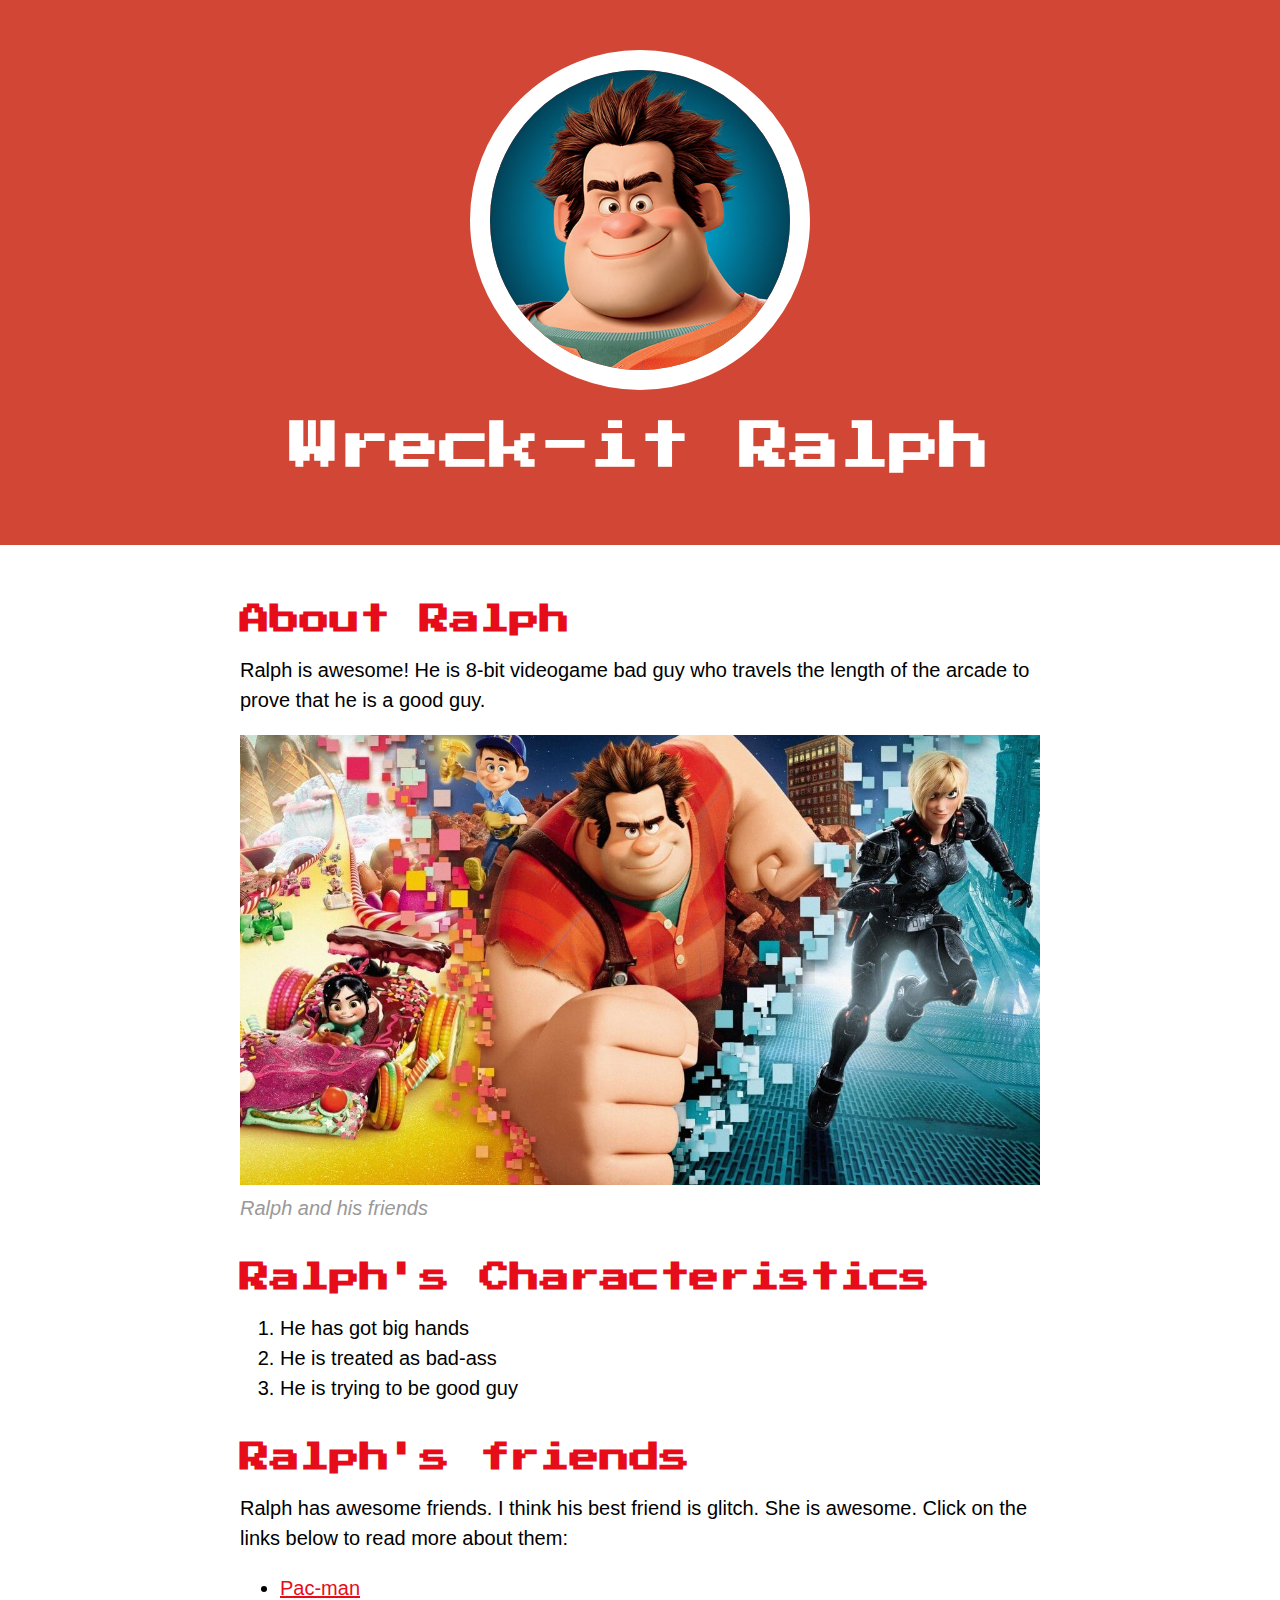
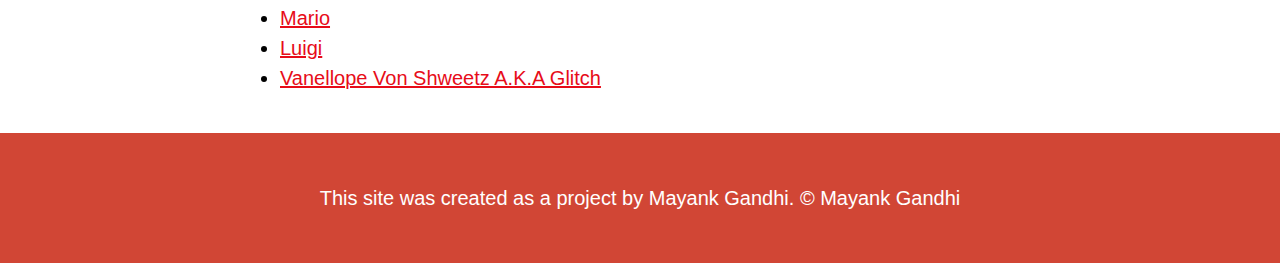
<file: index.html>
<!DOCTYPE html>
<html lang="en">
<head>
    
    <title>Wreck-it Ralph</title>
    <link rel="icon" href="Img/ralph-avatar.jpg"/>
    <link href="https://fonts.googleapis.com/css2?family=Press+Start+2P&display=swap" rel="stylesheet"> 
    <link rel="stylesheet" href="css/hero.css">
</head>
<body>
    <!-- header element -->
    <header>
        <img src="Img/ralph-avatar.jpg">
        <h1>Wreck-it Ralph</h1>
    </header>
    
    <!-- main element -->
    <main>
        <h2>About Ralph</h2>
        <p>Ralph is awesome! He is 8-bit videogame bad guy 
            who travels the length of the arcade to prove that he is a 
            good guy.</p>
        <img src="Img/ralph-big.jpeg.jpg">
        <p class="caption">Ralph and his friends</p>
        <!-- Characteristics -->
        <h2>Ralph's Characteristics</h2>
        <ol>
            <li>He has got big hands</li>
            <li>He is treated as bad-ass</li>
            <li>He is trying to be good guy</li>
        </ol>
        <!-- Friends -->
        <h2>Ralph's friends</h2>
        <p>Ralph has awesome friends. I think his best friend is glitch.
            She is awesome. Click on the links below to read more about them:
        </p>
        <ul>
            <li><a target="_blank" href="https://en.wikipedia.org/wiki/Pac-Man">Pac-man</a></li>
            <li><a target="_blank" href="https://en.wikipedia.org/wiki/Mario">Mario</a></li>
            <li><a target="_blank" href="https://en.wikipedia.org/wiki/Luigi">Luigi</a></li>
            <li><a target="_blank" href="https://disney.fandom.com/wiki/Vanellope_von_Schweetz">Vanellope Von Shweetz A.K.A Glitch</a></li>
        </ul>
    </main>

    <!-- Footer Element -->

    <footer>
        <p>This site was created as a project by Mayank Gandhi. &copy; Mayank Gandhi</p>
    </footer>
</body>
</html>
</file>
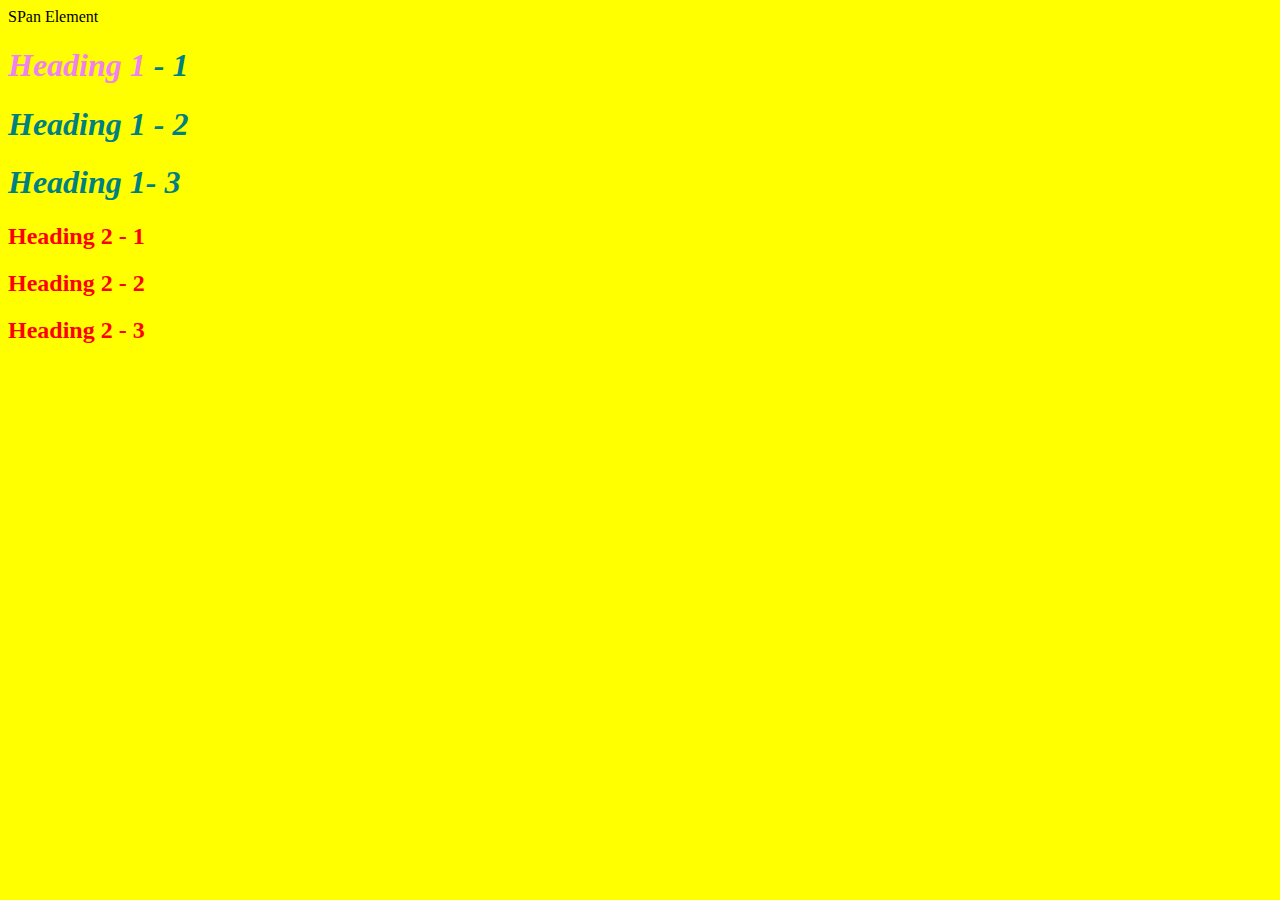
<file: style-test.html>
<!DOCTYPE html>
<html lang="en">
<head>
    
    <title>Style test</title>
    <link rel="stylesheet" href="css/test.css">
</head>
<body>

    <span>SPan Element</span>
    <h1 ><span>Heading 1</span> - 1</h1>
    <h1 >Heading 1 - 2</h1>
    <h1 >Heading 1-  3</h1>
    <h2 >Heading 2 - 1</h2>
    <h2 >Heading 2 - 2</h2>
    <h2 >Heading 2 - 3</h2>
    
</body>
</html>
</file>
<file: css/hero.css>
body {
    margin: 0;
    font-family: Helvetica, Arial, sans-serif;
    font-size: 20px;
    line-height: 30px;
}

header {
    background-color: #d14635;
    text-align: center;
    padding-top: 50px;
    padding-bottom: 50px;
}

header h1 {
    color: white;
    font-size: 50px;
    

}

header img{
    border-radius: 170px;
    width: 300px;
    border: 20px solid white;

}

h1, h2 {
    font-family: 'Press Start 2P', cursive;
}

main {
    max-width: 800px;
    margin: 0 auto;
    padding: 20px;
    
    
}

main img {
    max-width: 100%;
}

h2 {
    font-size: 30px;
    color: #e70c19;
    margin: 40px 0 10px;
}

a {
    color: #e70c19;
}
a:hover {
    color: white;
    background-color: #483094;
}

footer {
    background-color: #d14635;
    text-align: center;
    color: white;
    padding: 50px;
}
footer p {
    margin: 0;
}

p.caption {
    color: #999999;
    font-style: italic;
    margin-top: 0;
}
</file>
<file: css/test.css>
body {
    background-color: yellow;
}

h1 {
    font-style: italic;
    color:teal;
}

h2 {
    color: red;
}

.big {
    font-size: 60px;
}
h1 span {
    color: violet;
    font-family: cursive;
}
</file>
